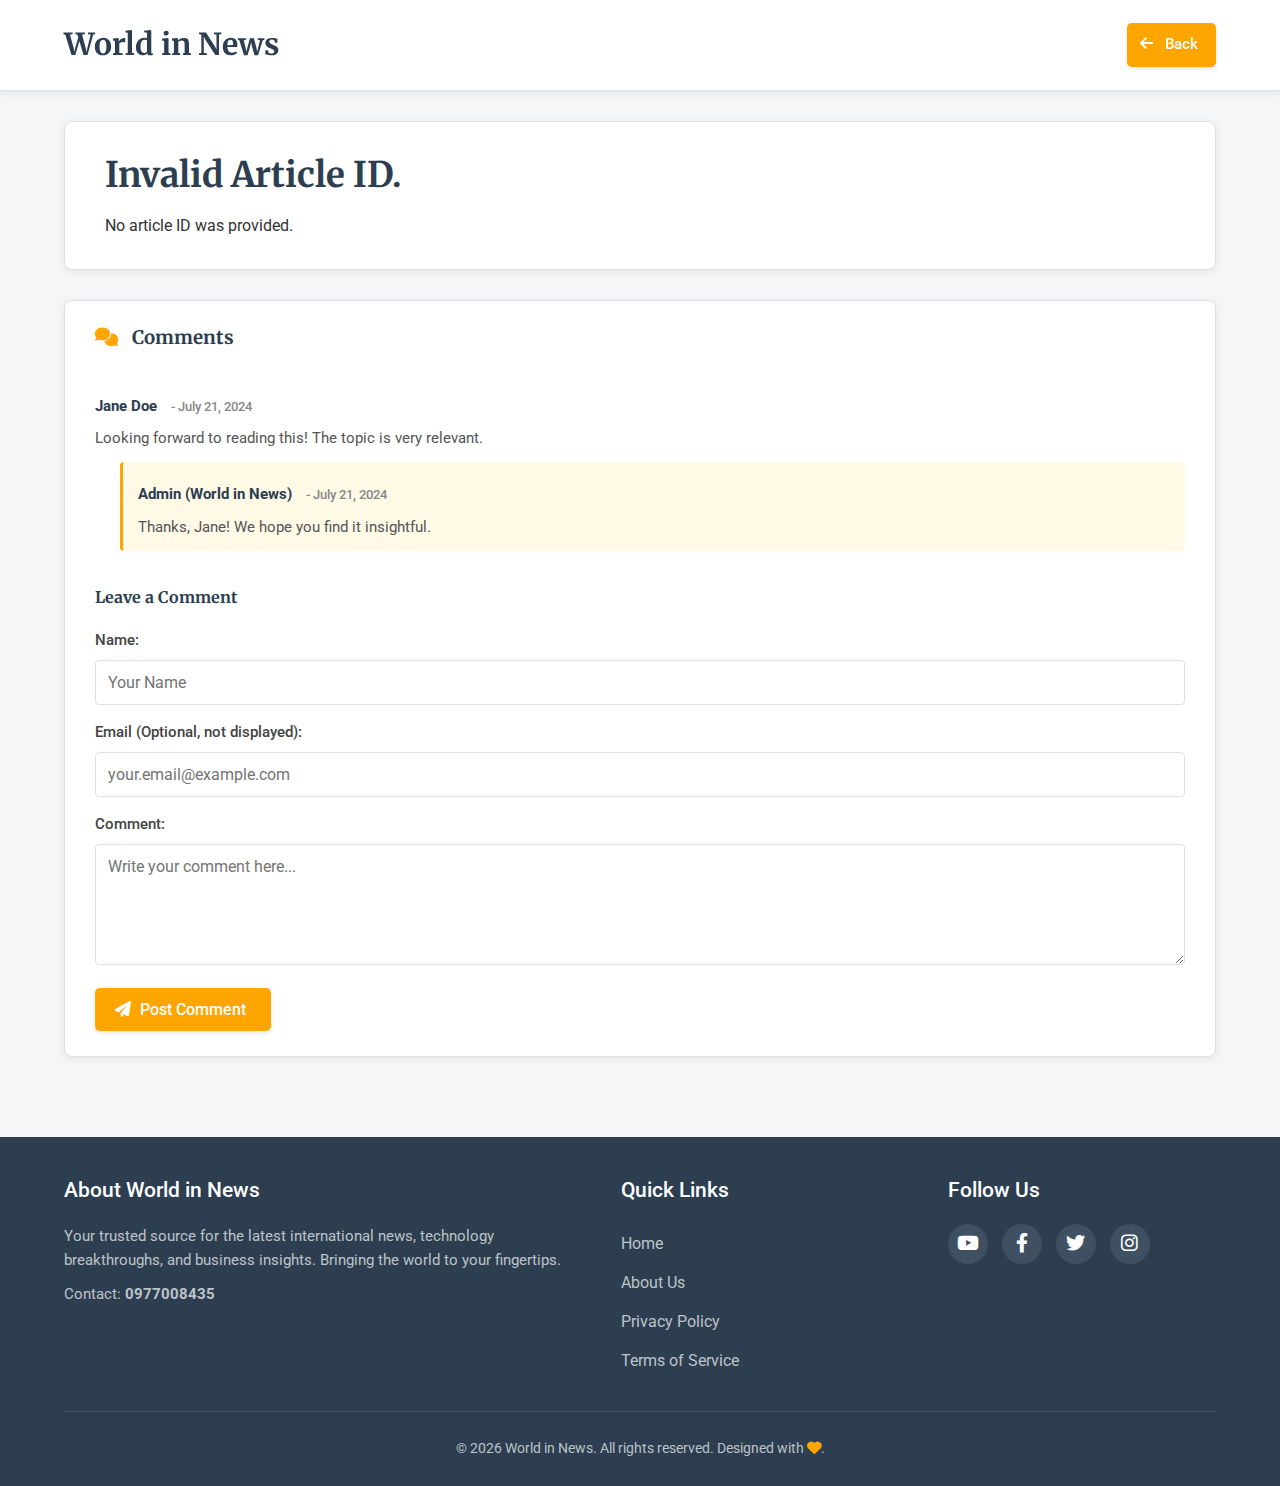
<file: article-template.html>
<!DOCTYPE html>
<html lang="en">
<head>
    <meta charset="UTF-8">
    <meta name="viewport" content="width=device-width, initial-scale=1.0">
    <title id="article-title">Article Title - World in News</title>
    <link href="https://fonts.googleapis.com/css2?family=Roboto:wght@400;500;700&family=Merriweather:wght@400;700&display=swap" rel="stylesheet">
    <link rel="stylesheet" href="https://cdnjs.cloudflare.com/ajax/libs/font-awesome/6.0.0-beta3/css/all.min.css">
    <link rel="stylesheet" href="style.css">
    <!-- Optional: keep a favicon if you have one -->
    <link rel="icon" href="favicon.png" type="image/png">
</head>
<body>
    <header>
        <div class="container header-container">
            <!-- Container for the title, making the title itself a link -->
            <a href="index.html" class="site-title-link">
                <h1 class="site-header-title">World in News</h1>
            </a>
            <nav class="article-page-nav">
                <a href="index.html" class="btn btn-back-article"><i class="fas fa-arrow-left"></i> Back</a>
            </nav>
        </div>
    </header>

    <main>
        <div class="container article-container">
            <article class="full-article" id="full-article-content">
                <!-- Article content will be dynamically inserted here by JavaScript -->
                <div class="article-placeholder-loading">
                    <h2 id="article-main-title">Loading Article...</h2>
                    <div class="article-meta">
                        <span class="article-category-tag" id="article-category">LOADING</span>
                        <span id="article-publish-date">Published: ...</span> by <span id="article-author">Admin</span>
                    </div>
                    <div class="skeleton-image full-article-image"></div>
                    <div id="article-body-content">
                        <p class="skeleton-text"></p>
                        <p class="skeleton-text short"></p>
                        <p class="skeleton-text"></p>
                    </div>
                </div>
            </article>

            <section class="comments-section">
                <h3><i class="fas fa-comments"></i> Comments</h3>
                <div id="comment-list">
                    <div class="comment">
                        <p class="comment-author"><strong>Jane Doe</strong> <span class="comment-date">- July 21, 2024</span></p>
                        <p>Looking forward to reading this! The topic is very relevant.</p>
                        <div class="admin-reply">
                             <p class="comment-author"><strong>Admin (World in News)</strong> <span class="comment-date">- July 21, 2024</span></p>
                             <p>Thanks, Jane! We hope you find it insightful.</p>
                        </div>
                    </div>
                </div>

                <h4>Leave a Comment</h4>
                <form id="comment-form">
                    <div>
                        <label for="comment-name">Name:</label>
                        <input type="text" id="comment-name" name="name" required placeholder="Your Name">
                    </div>
                    <div>
                        <label for="comment-email">Email (Optional, not displayed):</label>
                        <input type="email" id="comment-email" name="email" placeholder="your.email@example.com">
                    </div>
                    <div>
                        <label for="comment-text">Comment:</label>
                        <textarea id="comment-text" name="comment" rows="5" required placeholder="Write your comment here..."></textarea>
                    </div>
                    <button type="submit" class="btn"><i class="fas fa-paper-plane"></i> Post Comment</button>
                </form>
            </section>
        </div>
    </main>

     <footer id="contact-article">
        <div class="container">
            <div class="footer-content">
                <div class="footer-about">
                    <h3>About World in News</h3>
                    <p>Your trusted source for the latest international news, technology breakthroughs, and business insights. Bringing the world to your fingertips.</p>
                    <p>Contact: <strong>0977008435</strong></p>
                </div>
                <div class="footer-links">
                    <h3>Quick Links</h3>
                    <ul>
                        <li><a href="index.html">Home</a></li>
                        <li><a href="#">About Us</a></li>
                        <li><a href="#">Privacy Policy</a></li>
                        <li><a href="#">Terms of Service</a></li>
                    </ul>
                </div>
                <div class="footer-social">
                    <h3>Follow Us</h3>
                    <a href="https://youtube.com/@coolworldslab-ex1re?si=R_9wquFWwnfjO6Wy" target="_blank" class="social-icon" title="YouTube"><i class="fab fa-youtube"></i></a>
                    <a href="https://www.facebook.com/share/19545DeEwx/" target="_blank" class="social-icon" title="Facebook"><i class="fab fa-facebook-f"></i></a>
                    <a href="#" target="_blank" class="social-icon" title="Twitter / X"><i class="fab fa-twitter"></i></a>
                    <a href="#" target="_blank" class="social-icon" title="Instagram"><i class="fab fa-instagram"></i></a>
                </div>
            </div>
            <div class="footer-bottom">
                <p>© <span id="currentYearArticle"></span> World in News. All rights reserved. Designed with <i class="fas fa-heart" style="color: orange;"></i>.</p>
            </div>
        </div>
    </footer>
    <script src="script.js"></script>
</body>
</html>
</file>
<file: style.css>
/* Basic Reset & Global Styles */
:root {
    --primary-color: orange;
    --primary-dark-color: #e67e22;
    --secondary-color: #2c3e50; /* Dark Blue-Gray */
    --text-color: #333;
    --light-text-color: #555;
    --bg-color: #f4f6f8; /* Light white-gray */
    --card-bg-color: #ffffff;
    --border-color: #e0e0e0;
    --font-main: 'Roboto', sans-serif;
    --font-headings: 'Merriweather', serif;
    --shadow-light: 0 2px 8px rgba(0,0,0,0.08);
    --shadow-medium: 0 4px 15px rgba(0,0,0,0.1);
}

body, h1, h2, h3, p, a, ul, li, form, label, input, textarea, button {
    margin: 0;
    padding: 0;
    box-sizing: border-box;
    font-family: var(--font-main);
}

body {
    background-color: var(--bg-color);
    color: var(--text-color);
    line-height: 1.7;
    font-size: 16px;
    -webkit-font-smoothing: antialiased;
    -moz-osx-font-smoothing: grayscale;
}

.container {
    width: 90%;
    max-width: 1200px;
    margin: 0 auto;
}

h1, h2, h3, h4 {
    font-family: var(--font-headings);
    color: var(--secondary-color);
    line-height: 1.3;
}

a {
    text-decoration: none;
    color: var(--primary-color);
}
a:hover {
    text-decoration: underline;
    color: var(--primary-dark-color);
}

img {
    max-width: 100%;
    height: auto;
    display: block;
    border-radius: 4px;
}

/* Header */
header {
    background-color: var(--card-bg-color);
    padding: 15px 0;
    box-shadow: var(--shadow-light);
    position: sticky;
    top: 0;
    z-index: 1000;
    border-bottom: 1px solid var(--border-color);
}

.header-container {
    display: flex;
    justify-content: space-between;
    align-items: center;
    flex-wrap: wrap;
}

/* UPDATED TITLE AREA STYLES */
.site-title-link { /* The <a> tag wrapping the H1 */
    text-decoration: none; /* Remove underline from link */
    color: var(--secondary-color); /* Make link color match H1 */
    margin-right: auto; /* Pushes nav and search to the right */
    display: inline-block; /* To contain the H1 properly */
}

.site-title-link:hover {
    text-decoration: none; /* Prevent underline on hover for the title */
    color: var(--primary-dark-color); /* Optional: change color on hover */
}

.site-header-title { /* Styles for the H1 site title */
    font-family: var(--font-headings);
    font-size: 1.9em;
    margin: 0; 
    font-weight: 700;
    padding: 10px 0; /* Adjust padding as needed */
    /* cursor: default; No longer needed as it's a link */
}
/* END OF UPDATED TITLE AREA STYLES */


header nav#main-navigation {
    display: flex;
    align-items: center;
}

header nav#main-navigation a:not(.btn) {
    margin-left: 25px;
    color: var(--light-text-color);
    font-weight: 500;
    font-size: 1.05em;
    transition: color 0.2s ease-in-out, border-bottom-color 0.2s ease-in-out;
    padding-bottom: 5px;
    border-bottom: 3px solid transparent;
}
header nav#main-navigation a:not(.btn):hover,
header nav#main-navigation a:not(.btn).active {
    color: var(--primary-color);
    text-decoration: none;
    border-bottom-color: var(--primary-color);
}

/* Search Bar in Header */
.header-search {
    display: flex;
    align-items: center;
    margin-left: 20px;
}
#search-input, #search-input-article {
    padding: 9px 12px;
    border: 1px solid var(--border-color);
    border-radius: 5px 0 0 5px;
    font-size: 0.95em;
    outline: none;
    min-width: 180px;
    transition: border-color 0.2s ease;
}
#search-input:focus, #search-input-article:focus {
    border-color: var(--primary-color);
}
.btn-search {
    padding: 9px 12px !important;
    border-radius: 0 5px 5px 0 !important;
    margin-left: -1px;
    font-size: 1em !important;
}
.btn-search i {
    margin-right: 0 !important;
    margin-left: 0 !important;
}

/* Back button styling for article page */
.btn-back-article {
    padding: 9px 18px !important;
    font-size: 0.95em !important;
    margin-left: 15px;
}
.article-page-nav {
    display: flex;
    align-items: center;
}


/* Buttons (General) */
.btn {
    background-color: var(--primary-color);
    color: white !important;
    padding: 12px 25px;
    text-decoration: none;
    border-radius: 5px;
    border: none;
    cursor: pointer;
    font-size: 1em;
    font-weight: 500;
    transition: background-color 0.3s ease, transform 0.2s ease, box-shadow 0.2s ease;
    display: inline-block;
    box-shadow: 0 2px 5px rgba(0,0,0,0.1);
    text-align: center;
}
.btn i {
    margin-right: 8px;
    margin-left: -5px;
}
.btn:hover {
    background-color: var(--primary-dark-color);
    text-decoration: none;
    transform: translateY(-2px);
    box-shadow: 0 4px 8px rgba(0,0,0,0.15);
}
.btn:active {
    transform: translateY(0);
    box-shadow: 0 2px 5px rgba(0,0,0,0.1);
}

/* Featured Article Section */
.featured-article-section {
    padding: 40px 0;
    background-color: #e9ecef;
}
.featured-article {
    background-color: var(--card-bg-color);
    border-radius: 8px;
    box-shadow: var(--shadow-medium);
    overflow: hidden;
    display: flex;
    flex-direction: column;
}
@media (min-width: 992px) {
    .featured-article {
        flex-direction: row;
    }
    .featured-article-image {
        width: 55%;
        object-fit: cover;
    }
    .featured-article-content {
        width: 45%;
    }
}
.featured-article-image {
    width: 100%;
    max-height: 450px;
    object-fit: cover;
}
.featured-article-content {
    padding: 30px 35px;
}
.featured-article-content .article-category {
    display: inline-block;
    background-color: var(--primary-color);
    color: white;
    padding: 6px 12px;
    font-size: 0.85em;
    border-radius: 4px;
    margin-bottom: 15px;
    font-weight: 700;
    text-transform: uppercase;
    letter-spacing: 0.5px;
}
.featured-article-content h2 {
    font-size: 2em;
    margin-bottom: 15px;
    line-height: 1.3;
}
.featured-article-content p {
    font-size: 1.05em;
    margin-bottom: 25px;
    color: var(--light-text-color);
}


/* Latest News Section */
.latest-news-section {
    padding: 50px 0;
}
#news-section-title {
    text-align: center;
    font-size: 2.5em;
    margin-bottom: 40px;
    position: relative;
}
#news-section-title::after {
    content: '';
    display: block;
    width: 80px;
    height: 4px;
    background-color: var(--primary-color);
    margin: 10px auto 0;
    border-radius: 2px;
}

.news-grid {
    display: grid;
    grid-template-columns: repeat(auto-fill, minmax(320px, 1fr));
    gap: 30px;
}
.news-item-link-wrapper {
    display: flex;
    flex-direction: column;
    height: 100%;
    text-decoration: none;
    color: inherit;
}
.news-item {
    background-color: var(--card-bg-color);
    border-radius: 8px;
    box-shadow: var(--shadow-light);
    overflow: hidden;
    display: flex;
    flex-direction: column;
    transition: transform 0.3s ease, box-shadow 0.3s ease;
    border: 1px solid var(--border-color);
}
.news-item:hover {
    transform: translateY(-5px);
    box-shadow: var(--shadow-medium);
}
.news-image {
    width: 100%;
    height: 200px;
    object-fit: cover;
    border-bottom: 1px solid var(--border-color);
}
.news-item-content {
    padding: 20px;
    display: flex;
    flex-direction: column;
    flex-grow: 1;
}
.news-item-content .article-category {
    font-size: 0.8em;
    color: var(--primary-color);
    font-weight: 700;
    margin-bottom: 8px;
    text-transform: uppercase;
    letter-spacing: 0.5px;
}
.news-item-content h3 {
    font-size: 1.4em;
    margin-bottom: 10px;
    line-height: 1.4;
    color: var(--text-color);
    font-weight: 700;
}
.news-item-content .news-snippet {
    font-size: 0.95em;
    color: var(--light-text-color);
    margin-bottom: 15px;
    flex-grow: 1;
    line-height: 1.6;
}
.news-item-content .article-date {
    font-size: 0.85em;
    color: #888;
    margin-bottom: 15px;
}
.btn-read-more-lookalike {
    display: inline-block;
    background-color: var(--primary-color);
    color: white;
    padding: 10px 20px;
    border-radius: 5px;
    font-size: 0.9em;
    font-weight: 500;
    margin-top: auto;
    align-self: flex-start;
    text-decoration: none;
}
.news-item-link-wrapper:hover .btn-read-more-lookalike {
    background-color: var(--primary-dark-color);
}


.pagination {
    text-align: center;
    margin-top: 40px;
}

/* Full Article Page */
.article-container {
    padding-top: 30px;
    padding-bottom: 30px;
}
.full-article {
    background-color: var(--card-bg-color);
    padding: 30px 40px;
    border-radius: 8px;
    box-shadow: var(--shadow-light);
    margin-bottom: 30px;
    border: 1px solid var(--border-color);
}
.full-article h2 {
    font-size: 2.2em;
    margin-bottom: 15px;
    line-height: 1.3;
}
.article-meta {
    font-size: 0.9em;
    color: #777;
    margin-bottom: 25px;
    border-bottom: 1px solid var(--border-color);
    padding-bottom: 15px;
}
.article-meta span {
    margin-right: 15px;
}
.article-meta .article-category-tag {
    background-color: #f0f0f0;
    padding: 4px 10px;
    border-radius: 4px;
    color: var(--light-text-color);
    font-weight: 500;
}
.full-article-image {
    width: 100%;
    max-height: 500px;
    object-fit: cover;
    border-radius: 5px;
    margin-bottom: 25px;
    border: 1px solid var(--border-color);
}
#article-body-content p {
    margin-bottom: 20px;
    font-size: 1.1em;
    line-height: 1.8;
    color: #444;
}
#article-body-content h3 {
    font-size: 1.6em;
    margin-top: 35px;
    margin-bottom: 15px;
    color: var(--secondary-color);
    font-weight: 700;
}
#article-body-content ul, #article-body-content ol {
    margin-left: 25px;
    margin-bottom: 20px;
    padding-left: 15px;
}
#article-body-content li {
    margin-bottom: 8px;
}
#article-body-content blockquote {
    border-left: 4px solid var(--primary-color);
    padding-left: 25px;
    margin: 25px 0;
    font-style: italic;
    color: var(--light-text-color);
    font-size: 1.05em;
}
.article-placeholder-loading .skeleton-image {
    width: 100%;
    height: 450px;
    background-color: #e0e0e0;
    border-radius: 5px;
    margin-bottom: 25px;
    animation: pulse 1.5s infinite ease-in-out;
}
.article-placeholder-loading .skeleton-text {
    height: 1em;
    background-color: #e0e0e0;
    border-radius: 4px;
    margin-bottom: 10px;
    animation: pulse 1.5s infinite ease-in-out;
}
.article-placeholder-loading .skeleton-text.short { width: 60%; }
@keyframes pulse {
    0% { opacity: 0.6; }
    50% { opacity: 1; }
    100% { opacity: 0.6; }
}


/* Comments Section */
.comments-section {
    background-color: var(--card-bg-color);
    padding: 25px 30px;
    border-radius: 8px;
    box-shadow: var(--shadow-light);
    border: 1px solid var(--border-color);
}
.comments-section h3, .comments-section h4 {
    margin-bottom: 20px;
    color: var(--secondary-color);
    font-weight: 700;
}
.comments-section h3 i {
    margin-right: 10px;
    color: var(--primary-color);
}
.comment {
    border-bottom: 1px solid #f0f0f0;
    padding: 15px 0;
    margin-bottom: 15px;
}
.comment:last-child {
    border-bottom: none;
    margin-bottom: 0;
}
.comment-author {
    font-weight: 500;
    font-size: 1em;
    color: var(--text-color);
}
.comment-author strong { color: var(--secondary-color); font-weight: 700;}
.comment-date {
    font-size: 0.85em;
    color: #888;
    margin-left: 10px;
}
.comment p {
    margin-top: 8px;
    font-size: 0.95em;
    color: var(--light-text-color);
    line-height: 1.6;
}
.admin-reply {
    background-color: #fff9e6;
    border-left: 3px solid var(--primary-color);
    padding: 12px 15px;
    margin-top: 12px;
    margin-left: 25px;
    border-radius: 4px;
}
#comment-form div {
    margin-bottom: 15px;
}
#comment-form label {
    display: block;
    margin-bottom: 6px;
    font-weight: 500;
    font-size: 0.95em;
    color: #444;
}
#comment-form input[type="text"],
#comment-form input[type="email"],
#comment-form textarea {
    width: 100%;
    padding: 12px;
    border: 1px solid var(--border-color);
    border-radius: 4px;
    font-size: 1em;
    transition: border-color 0.2s ease, box-shadow 0.2s ease;
}
#comment-form input:focus, #comment-form textarea:focus {
    outline: none;
    border-color: var(--primary-color);
    box-shadow: 0 0 0 2px rgba(255,165,0,0.2);
}
#comment-form textarea {
    min-height: 120px;
    resize: vertical;
}
#comment-form button i {
    margin-right: 5px;
}

/* Footer */
footer {
    background-color: var(--secondary-color);
    color: #bdc3c7;
    padding: 40px 0 0;
    margin-top: 50px;
}
.footer-content {
    display: flex;
    flex-wrap: wrap;
    justify-content: space-between;
    gap: 30px;
    padding-bottom: 30px;
    border-bottom: 1px solid #3e5062;
}
.footer-about, .footer-links, .footer-social {
    flex-basis: 100%;
}
@media (min-width: 768px) {
    .footer-about { flex-basis: calc(40% - 20px); }
    .footer-links, .footer-social { flex-basis: calc(30% - 20px); }
}
@media (min-width: 992px) {
    .footer-about { flex-basis: calc(45% - 20px); }
    .footer-links { flex-basis: calc(25% - 20px); }
    .footer-social { flex-basis: calc(25% - 20px); }
}
.footer-content h3 {
    color: #ffffff;
    font-size: 1.3em;
    margin-bottom: 20px;
    font-family: var(--font-main);
    font-weight: 500;
}
.footer-about p {
    font-size: 0.95em;
    line-height: 1.6;
    margin-bottom: 10px;
}
.footer-links ul {
    list-style: none;
}
.footer-links ul li a {
    color: #bdc3c7;
    display: block;
    padding: 6px 0;
    transition: color 0.2s ease, padding-left 0.2s ease;
}
.footer-links ul li a:hover {
    color: var(--primary-color);
    text-decoration: none;
    padding-left: 5px;
}
.footer-social .social-icon {
    display: inline-block;
    background-color: #3e5062;
    color: #ffffff;
    width: 40px;
    height: 40px;
    line-height: 40px;
    text-align: center;
    border-radius: 50%;
    margin-right: 10px;
    font-size: 1.2em;
    transition: background-color 0.3s ease, transform 0.2s ease;
}
.footer-social .social-icon:hover {
    background-color: var(--primary-color);
    color: #fff;
    text-decoration: none;
    transform: scale(1.1);
}
.footer-bottom {
    text-align: center;
    padding: 25px 0;
    font-size: 0.9em;
}
.footer-bottom p {
    margin: 0;
}

/* Responsive Adjustments */
@media (max-width: 1024px) {
    header nav#main-navigation {
        order: 3;
        width: 100%;
        justify-content: center;
        margin-top: 10px;
        padding-top: 10px;
        border-top: 1px solid var(--border-color);
    }
    .header-search {
        margin-left: auto;
        margin-top: 5px;
    }
     .site-title-link { /* Adjusted from .logo-title-container */
        margin-right: 10px;
    }
}

@media (max-width: 767px) {
    .header-container {
        flex-direction: column;
        align-items: center;
    }
    .site-title-link { /* Adjusted */
        margin-right: 0;
        margin-bottom: 10px;
    }
    .header-search {
        width: 100%;
        margin-left: 0;
        margin-bottom: 10px;
        justify-content: center;
    }
    #search-input, #search-input-article {
        min-width: 0;
        flex-grow: 1;
    }
    header nav#main-navigation {
        margin-top: 10px;
        border-top: 1px solid var(--border-color);
        padding-top: 10px;
    }
    header nav#main-navigation a:not(.btn) {
        margin: 5px 10px;
    }

    .featured-article-content h2 { font-size: 1.6em; }
    #news-section-title { font-size: 2em; }
    .news-grid { grid-template-columns: 1fr; }
    .full-article h2 { font-size: 1.8em; }
    .footer-content { flex-direction: column; text-align: center; }
    .footer-about, .footer-links, .footer-social {
        flex-basis: 100%;
        margin-bottom: 20px;
    }
    .footer-social { text-align: center; }
}
</file>
